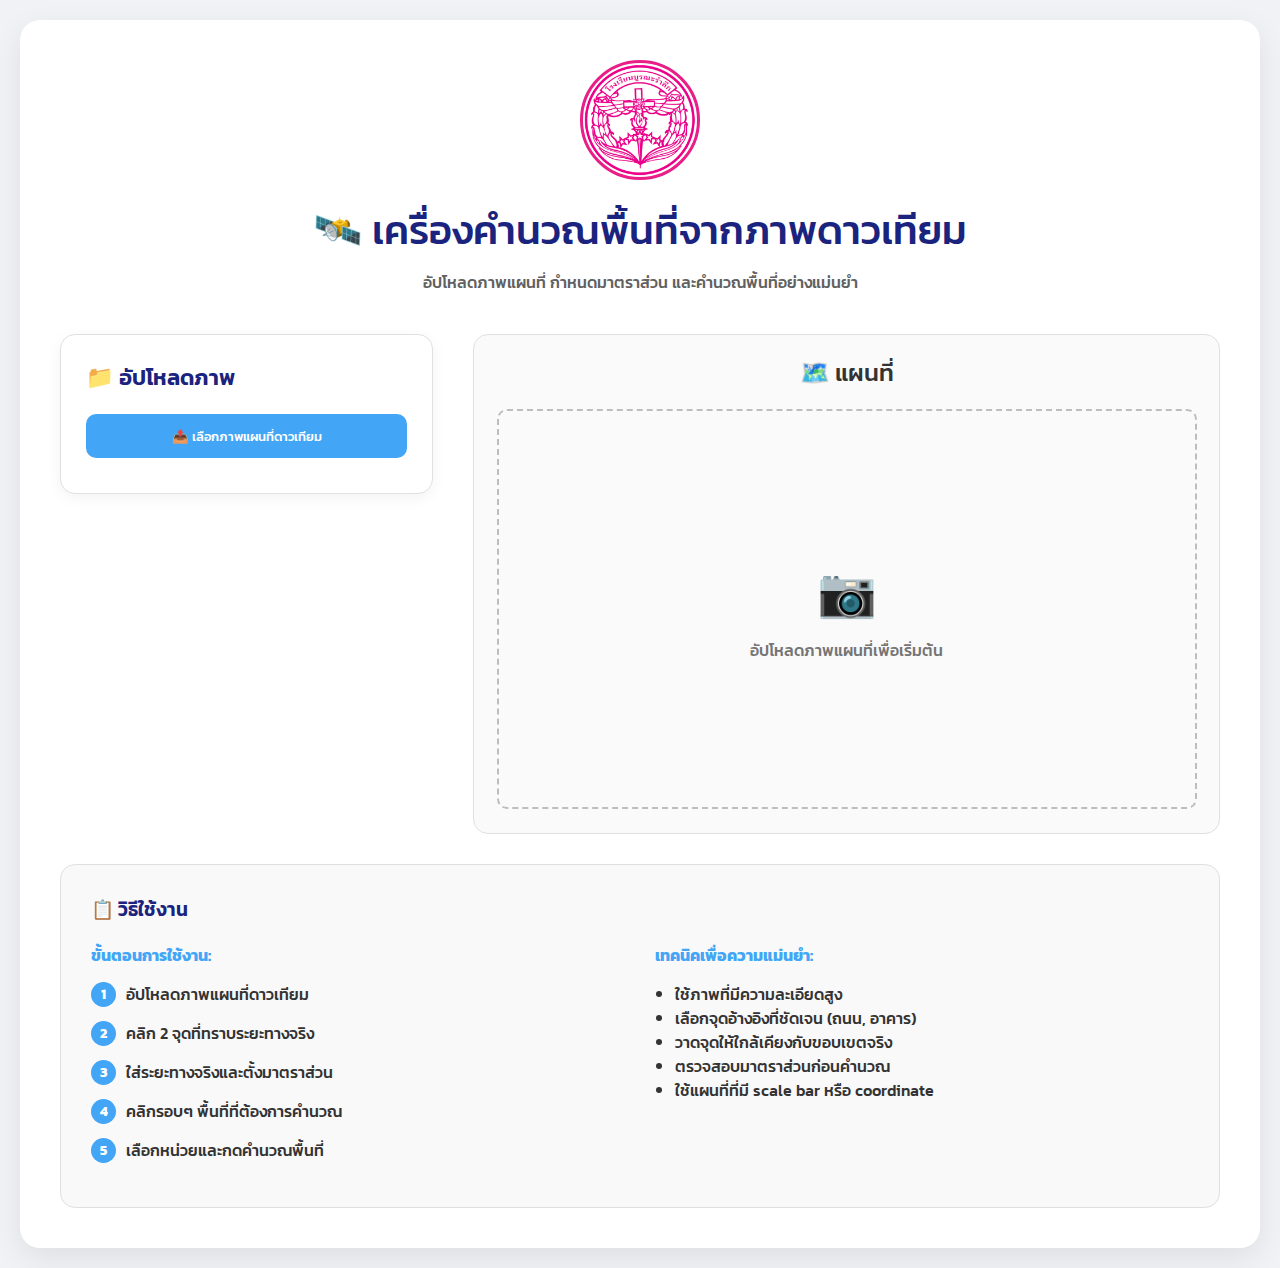
<file: index.html>
<!DOCTYPE html>
<html lang="th">
<head>
    <meta charset="UTF-8">
    <meta name="viewport" content="width=device-width, initial-scale=1.0">
    <title>🛰️ถอดรหัสพื้นที่ธรรมชาติด้วยอินทิกรัล:จากเส้นขอบใบไม้สู่เส้นขอบแผนที่</title>
    <link href="https://fonts.googleapis.com/css2?family=Kanit:wght@400;500;600&display=swap" rel="stylesheet">
    <link rel="stylesheet" href="integal.css">
</head>

<body>
    <div class="container">
        <div class="header">
            <div class="university-logo">
                <img src="logo.png" alt="Buranarumluk school">
            </div>
            <h1 class="kanit-font">🛰️ เครื่องคำนวณพื้นที่จากภาพดาวเทียม</h1>
            <p class="kanit-font">อัปโหลดภาพแผนที่ กำหนดมาตราส่วน และคำนวณพื้นที่อย่างแม่นยำ</p>
        </div>

        <div class="main-grid">
            <div class="control-panel">
                <div class="card">
                    <h2 class="kanit-font">📁 อัปโหลดภาพ</h2>
                    <input type="file" id="imageInput" class="file-input" accept="image/*">
                    <button class="upload-btn kanit-font" onclick="document.getElementById('imageInput').click()">
                        📤 เลือกภาพแผนที่ดาวเทียม
                    </button>
                </div>

                <div class="card" id="scaleSection" style="display: none;">
                    <h2 class="kanit-font">📏 กำหนดมาตราส่วน</h2>
                    <div id="scaleInstructions">
                        <div class="alert alert-warning kanit-font">
                            <strong>ขั้นตอน : คลิก 2 จุดบนภาพที่ทราบระยะทางจริง</strong>
                        </div>
                        <div class="input-group">
                            <label class="kanit-font">ระยะทางจริง (เมตร)</label>
                            <input type="number" id="knownDistance" class="kanit-font" placeholder="เช่น 100">
                        </div>
                        <button class="btn kanit-font" id="setScaleBtn" onclick="setScale()" disabled>
                            ✅ ตั้งมาตราส่วน
                        </button>
                        <p id="scalePoints" class="kanit-font">จุดที่เลือก: 0/2</p>
                    </div>
                    <div id="scaleResult" style="display: none;">
                        <div class="alert alert-success kanit-font">
                            <strong>✅ มาตราส่วนตั้งแล้ว:</strong> <span id="scaleValue" class="kanit-font">เมตร/พิกเซล</span> 
                        </div>
                        <div class="alert alert-info kanit-font">
                            <strong>ขั้นตอนต่อไป : คลิกรอบๆ พื้นที่ที่ต้องการคำนวณ</strong>
                        </div>
                    </div>
                </div>

                <div class="card" id="areaSection" style="display: none;">
                    <h2 class="kanit-font">🧮 คำนวณพื้นที่</h2>
                    <div class="input-group">
                        <label class="kanit-font">หน่วยแสดงผล</label>
                        <select id="unitSelect" class="kanit-font">
                            <option value="m²">ตารางเมตร (m²)</option>
                            <option value="km²">ตารางกิโลเมตร (km²)</option>
                            <option value="rai">ไร่</option>
                            <option value="ngan">งาน</option>
                            <option value="wa">ตารางวา</option>
                            <option value="hectare">เฮกเตอร์</option>
                        </select>
                    </div>
                    <button class="btn kanit-font" id="calculateBtn" onclick="calculateArea()" disabled>
                        🧮 คำนวณพื้นที่
                    </button>
                    <p id="areaPoints" class="kanit-font">จุดที่เลือก: 0</p>
                    
                    <div id="areaResult" style="display: none;">
                        <div class="result-display">
                            <h3 id="mainAreaResult" class="kanit-font">พื้นที่: 0</h3>
                            <ul class="conversion-list kanit-font" id="conversionResults"></ul>
                        </div>
                    </div>
                </div>

                <div class="card" id="toolsSection" style="display: none;">
                    <h2 class="kanit-font">🛠️ เครื่องมือ</h2>
                    <button class="btn kanit-font" onclick="resetAll()">
                        🔄 รีเซ็ตทั้งหมด
                    </button>
                    <button class="btn kanit-font" id="exportBtn" onclick="exportData()" disabled>
                        💾 ส่งออกข้อมูล
                    </button>
                </div>
            </div>

            <div class="canvas-container">
                <h2 style="margin-bottom: 15px;" class="kanit-font">🗺️ แผนที่</h2>
                <div id="canvasArea" style="width: 100%; height: 100%; display: flex; align-items: center; justify-content: center;">
                    <div class="no-image-placeholder">
                        <div class="icon">📷</div>
                        <p class="kanit-font">อัปโหลดภาพแผนที่เพื่อเริ่มต้น</p>
                    </div>
                </div>
                <div class="status-overlay kanit-font" id="statusOverlay" style="display: none;">
                    <div id="currentMode">โหมด: รอภาพ</div>
                    <div id="pointCount">จุด: 0</div>
                </div>
            </div>
        </div>

        <div class="instructions kanit-font">
            <h3>📋 วิธีใช้งาน</h3>
            <div style="display: grid; grid-template-columns: 1fr 1fr; gap: 30px;">
                <div>
                    <h4 style="color: #42a5f5; margin-bottom: 15px;">ขั้นตอนการใช้งาน:</h4>
                    <ol class="step-list">
                        <li>อัปโหลดภาพแผนที่ดาวเทียม</li>
                        <li>คลิก 2 จุดที่ทราบระยะทางจริง</li>
                        <li>ใส่ระยะทางจริงและตั้งมาตราส่วน</li>
                        <li>คลิกรอบๆ พื้นที่ที่ต้องการคำนวณ</li>
                        <li>เลือกหน่วยและกดคำนวณพื้นที่</li>
                    </ol>
                </div>
                <div>
                    <h4 style="color: #42a5f5; margin-bottom: 15px;">เทคนิคเพื่อความแม่นยำ:</h4>
                    <ul style="list-style-type: disc; margin-left: 20px;">
                        <li>ใช้ภาพที่มีความละเอียดสูง</li>
                        <li>เลือกจุดอ้างอิงที่ชัดเจน (ถนน, อาคาร)</li>
                        <li>วาดจุดให้ใกล้เคียงกับขอบเขตจริง</li>
                        <li>ตรวจสอบมาตราส่วนก่อนคำนวณ</li>
                        <li>ใช้แผนที่ที่มี scale bar หรือ coordinate</li>
                    </ul>
                </div>
            </div>
        </div>
    </div>

<script src="integal.js"></script>

</body>
</html>
</file>
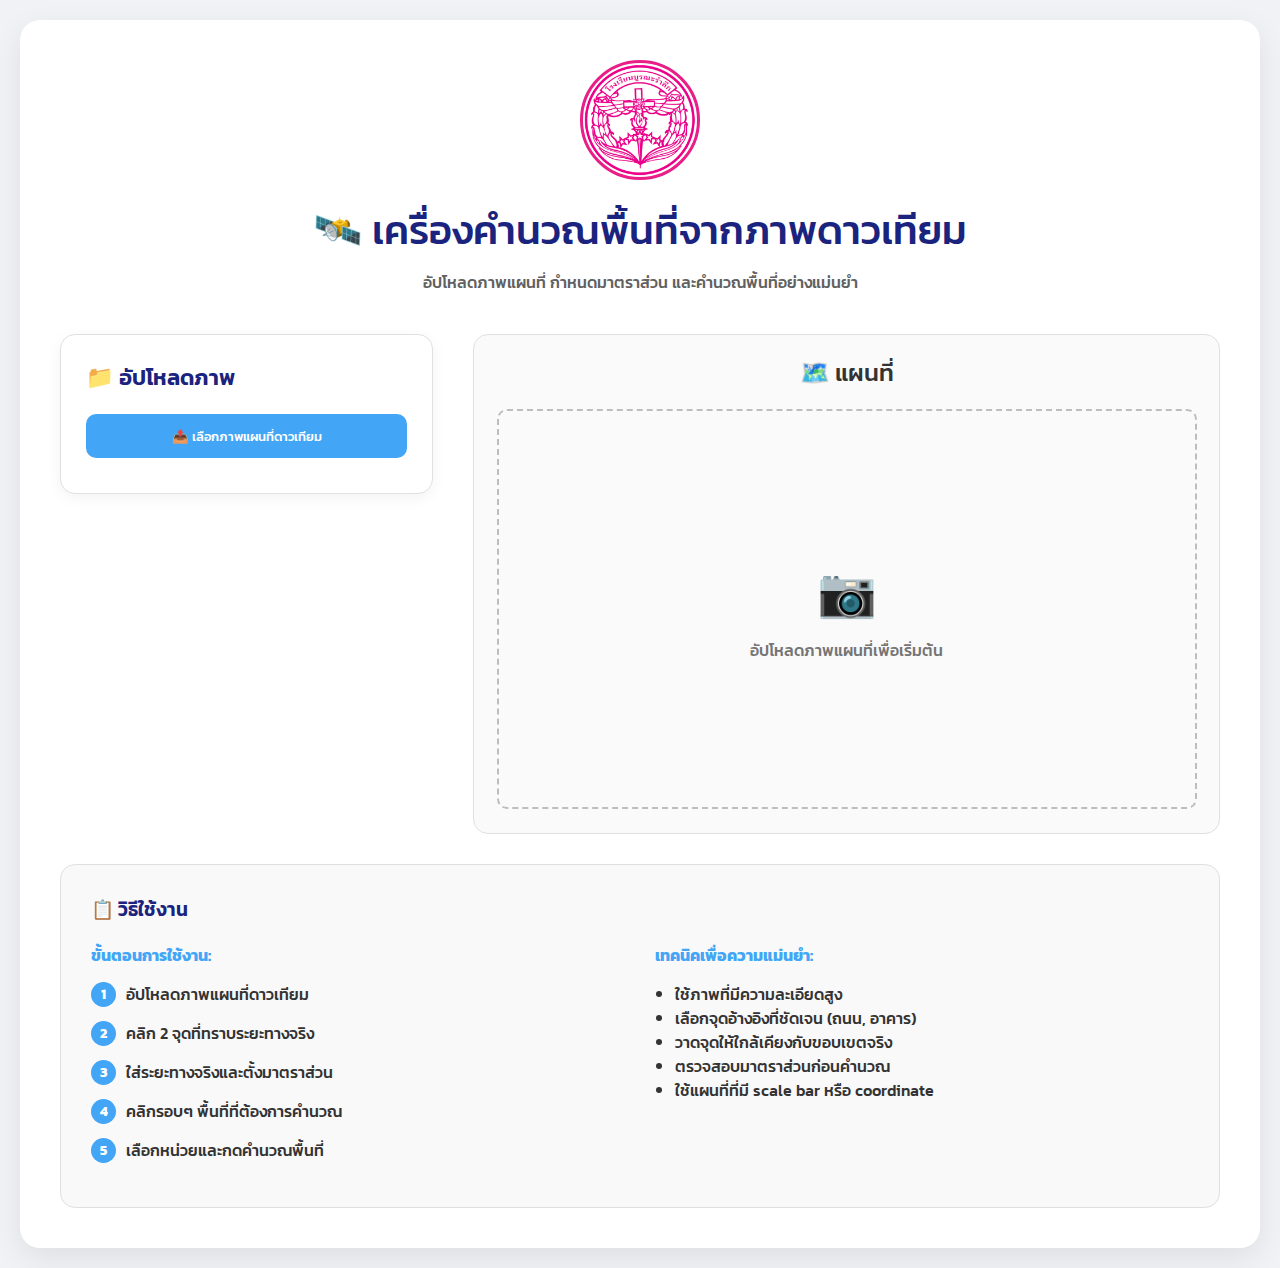
<file: Integal.html>
<!DOCTYPE html>
<html lang="th">
<head>
    <meta charset="UTF-8">
    <meta name="viewport" content="width=device-width, initial-scale=1.0">
    <title>🛰️ถอดรหัสพื้นที่ธรรมชาติด้วยอินทิกรัล:จากเส้นขอบใบไม้สู่เส้นขอบแผนที่</title>
    <link href="https://fonts.googleapis.com/css2?family=Kanit:wght@400;500;600&display=swap" rel="stylesheet">
    <link rel="stylesheet" href="integal.css">
</head>

<body>
    <div class="container">
        <div class="header">
            <div class="university-logo">
                <img src="logo.png" alt="Buranarumluk school">
            </div>
            <h1 class="kanit-font">🛰️ เครื่องคำนวณพื้นที่จากภาพดาวเทียม</h1>
            <p class="kanit-font">อัปโหลดภาพแผนที่ กำหนดมาตราส่วน และคำนวณพื้นที่อย่างแม่นยำ</p>
        </div>

        <div class="main-grid">
            <div class="control-panel">
                <div class="card">
                    <h2 class="kanit-font">📁 อัปโหลดภาพ</h2>
                    <input type="file" id="imageInput" class="file-input" accept="image/*">
                    <button class="upload-btn kanit-font" onclick="document.getElementById('imageInput').click()">
                        📤 เลือกภาพแผนที่ดาวเทียม
                    </button>
                </div>

                <div class="card" id="scaleSection" style="display: none;">
                    <h2 class="kanit-font">📏 กำหนดมาตราส่วน</h2>
                    <div id="scaleInstructions">
                        <div class="alert alert-warning kanit-font">
                            <strong>ขั้นตอน : คลิก 2 จุดบนภาพที่ทราบระยะทางจริง</strong>
                        </div>
                        <div class="input-group">
                            <label class="kanit-font">ระยะทางจริง (เมตร)</label>
                            <input type="number" id="knownDistance" class="kanit-font" placeholder="เช่น 100">
                        </div>
                        <button class="btn kanit-font" id="setScaleBtn" onclick="setScale()" disabled>
                            ✅ ตั้งมาตราส่วน
                        </button>
                        <p id="scalePoints" class="kanit-font">จุดที่เลือก: 0/2</p>
                    </div>
                    <div id="scaleResult" style="display: none;">
                        <div class="alert alert-success kanit-font">
                            <strong>✅ มาตราส่วนตั้งแล้ว:</strong> <span id="scaleValue" class="kanit-font">เมตร/พิกเซล</span> 
                        </div>
                        <div class="alert alert-info kanit-font">
                            <strong>ขั้นตอนต่อไป : คลิกรอบๆ พื้นที่ที่ต้องการคำนวณ</strong>
                        </div>
                    </div>
                </div>

                <div class="card" id="areaSection" style="display: none;">
                    <h2 class="kanit-font">🧮 คำนวณพื้นที่</h2>
                    <div class="input-group">
                        <label class="kanit-font">หน่วยแสดงผล</label>
                        <select id="unitSelect" class="kanit-font">
                            <option value="m²">ตารางเมตร (m²)</option>
                            <option value="km²">ตารางกิโลเมตร (km²)</option>
                            <option value="rai">ไร่</option>
                            <option value="ngan">งาน</option>
                            <option value="wa">ตารางวา</option>
                            <option value="hectare">เฮกเตอร์</option>
                        </select>
                    </div>
                    <button class="btn kanit-font" id="calculateBtn" onclick="calculateArea()" disabled>
                        🧮 คำนวณพื้นที่
                    </button>
                    <p id="areaPoints" class="kanit-font">จุดที่เลือก: 0</p>
                    
                    <div id="areaResult" style="display: none;">
                        <div class="result-display">
                            <h3 id="mainAreaResult" class="kanit-font">พื้นที่: 0</h3>
                            <ul class="conversion-list kanit-font" id="conversionResults"></ul>
                        </div>
                    </div>
                </div>

                <div class="card" id="toolsSection" style="display: none;">
                    <h2 class="kanit-font">🛠️ เครื่องมือ</h2>
                    <button class="btn kanit-font" onclick="resetAll()">
                        🔄 รีเซ็ตทั้งหมด
                    </button>
                    <button class="btn kanit-font" id="exportBtn" onclick="exportData()" disabled>
                        💾 ส่งออกข้อมูล
                    </button>
                </div>
            </div>

            <div class="canvas-container">
                <h2 style="margin-bottom: 15px;" class="kanit-font">🗺️ แผนที่</h2>
                <div id="canvasArea" style="width: 100%; height: 100%; display: flex; align-items: center; justify-content: center;">
                    <div class="no-image-placeholder">
                        <div class="icon">📷</div>
                        <p class="kanit-font">อัปโหลดภาพแผนที่เพื่อเริ่มต้น</p>
                    </div>
                </div>
                <div class="status-overlay kanit-font" id="statusOverlay" style="display: none;">
                    <div id="currentMode">โหมด: รอภาพ</div>
                    <div id="pointCount">จุด: 0</div>
                </div>
            </div>
        </div>

        <div class="instructions kanit-font">
            <h3>📋 วิธีใช้งาน</h3>
            <div style="display: grid; grid-template-columns: 1fr 1fr; gap: 30px;">
                <div>
                    <h4 style="color: #42a5f5; margin-bottom: 15px;">ขั้นตอนการใช้งาน:</h4>
                    <ol class="step-list">
                        <li>อัปโหลดภาพแผนที่ดาวเทียม</li>
                        <li>คลิก 2 จุดที่ทราบระยะทางจริง</li>
                        <li>ใส่ระยะทางจริงและตั้งมาตราส่วน</li>
                        <li>คลิกรอบๆ พื้นที่ที่ต้องการคำนวณ</li>
                        <li>เลือกหน่วยและกดคำนวณพื้นที่</li>
                    </ol>
                </div>
                <div>
                    <h4 style="color: #42a5f5; margin-bottom: 15px;">เทคนิคเพื่อความแม่นยำ:</h4>
                    <ul style="list-style-type: disc; margin-left: 20px;">
                        <li>ใช้ภาพที่มีความละเอียดสูง</li>
                        <li>เลือกจุดอ้างอิงที่ชัดเจน (ถนน, อาคาร)</li>
                        <li>วาดจุดให้ใกล้เคียงกับขอบเขตจริง</li>
                        <li>ตรวจสอบมาตราส่วนก่อนคำนวณ</li>
                        <li>ใช้แผนที่ที่มี scale bar หรือ coordinate</li>
                    </ul>
                </div>
            </div>
        </div>
    </div>

<script src="integal.js"></script>

</body>
</html>
</file>
<file: integal.css>
* {
            margin: 0;
            padding: 0;
            box-sizing: border-box;
        }
        .kanit-font {
            font-family: "Kanit", sans-serif;
            font-weight: 500;
        }
        
        body {
            font-family: 'Kanit', sans-serif;
            background-color: #f0f2f5;
            min-height: 100vh;
            color: #333;
            padding: 20px;
            display: flex;
            justify-content: center;
            align-items: center;
        }

        .container {
            max-width: 1400px;
            width: 100%;
            margin: 0 auto;
            background-color: #ffffff;
            border-radius: 20px;
            box-shadow: 0 10px 30px rgba(0, 0, 0, 0.08);
            padding: 40px;
        }
       .university-logo {
            width: 120px;
            height: 120px;
            margin: 0 auto 20px;
            border-radius: 50%;
            border: 3px solid #E91F87;
        }

        .university-logo img {
            width: 100%;
            height: 100%;
            object-fit: contain;
            border-radius: 50%;
        }
        .header {
            text-align: center;
            margin-bottom: 40px;
        }

        .header h1 {
            font-size: 2.5rem;
            margin-bottom: 10px;
            color: #1a237e;
        }
        .header p {
            color: #616161;
        }

        .main-grid {
            display: grid;
            grid-template-columns: 1fr 2fr;
            gap: 40px;
            margin-bottom: 30px;
        }

        .control-panel {
            display: flex;
            flex-direction: column;
            gap: 20px;
        }

        .card {
            background: #ffffff;
            border-radius: 15px;
            padding: 25px;
            border: 1px solid #e0e0e0;
            box-shadow: 0 4px 15px rgba(0, 0, 0, 0.05);
        }

        .card h2 {
            font-size: 1.4rem;
            margin-bottom: 20px;
            display: flex;
            align-items: center;
            gap: 10px;
            color: #1a237e;
            font-weight: 600;
        }

        .upload-btn, .btn {
            background-color: #42a5f5;
            color: white;
            border: none;
            padding: 12px 20px;
            border-radius: 10px;
            cursor: pointer;
            font-weight: 600;
            transition: all 0.3s ease;
            width: 100%;
            margin-bottom: 10px;
            font-family: "Kanit", sans-serif;
            font-weight: 500;
        }

        .upload-btn:hover, .btn:hover {
            background-color: #2196f3;
            box-shadow: 0 4px 12px rgba(66, 165, 245, 0.4);
        }

        .btn:disabled {
            background-color: #bdbdbd;
            cursor: not-allowed;
            transform: none;
        }

        .input-group {
            margin-bottom: 15px;
        }

        .input-group label {
            display: block;
            margin-bottom: 8px;
            font-weight: 500;
            color: #424242;
        }

        .input-group input, .input-group select {
            width: 100%;
            padding: 12px;
            border: 1px solid #e0e0e0;
            border-radius: 8px;
            background-color: #f9f9f9;
            color: #333;
            font-size: 14px;
            transition: border-color 0.3s;
        }
        .input-group input:focus, .input-group select:focus {
            outline: none;
            border-color: #42a5f5;
        }

        .input-group input::placeholder {
            color: #9e9e9e;
        }

        .canvas-container {
            position: relative;
            background-color: #fafafa;
            border-radius: 15px;
            padding: 20px;
            min-height: 500px;
            border: 1px solid #e0e0e0;
            display: flex;
            flex-direction: column;
            align-items: center;
            justify-content: center;
        }

        #imageCanvas {
            max-width: 100%;
            height: auto;
            border: 2px dashed #9e9e9e;
            border-radius: 10px;
            cursor: crosshair;
            background-color: #fff;
        }

        .status-overlay {
            position: absolute;
            top: 20px;
            left: 20px;
            background: rgba(0, 0, 0, 0.7);
            color: white;
            padding: 10px 15px;
            border-radius: 8px;
            font-size: 14px;
            z-index: 10;
        }

        .alert {
            padding: 12px;
            border-radius: 8px;
            margin-bottom: 15px;
            font-size: 14px;
            font-weight: 500;
        }

        .alert-warning {
            background-color: #fffde7;
            border: 1px solid #ffeb3b;
            color: #fbc02d;
        }

        .alert-success {
            background-color: #e8f5e9;
            border: 1px solid #81c784;
            color: #43a047;
        }

        .alert-info {
            background-color: #e3f2fd;
            border: 1px solid #64b5f6;
            color: #1e88e5;
        }

        .result-display {
            background: #f1f8e9;
            color: #333;
            padding: 25px;
            border-radius: 10px;
            font-weight: bold;
            text-align: center;
            border: 1px solid #c8e6c9;
        }

        .result-display h3 {
            font-size: 1.6rem;
            margin-bottom: 10px;
            color: #388e3c;
        }

        .conversion-list {
            margin-top: 15px;
            text-align: left;
            font-size: 14px;
            font-family: "Kanit", sans-serif;
            font-weight: 400;
            color: #555;
        }
        .conversion-list li {
            margin-bottom: 5px;
        }

        .instructions {
            background-color: #f9f9f9;
            border-radius: 15px;
            padding: 30px;
            margin-top: 30px;
            border: 1px solid #e0e0e0;
        }

        .instructions h3 {
            margin-bottom: 20px;
            color: #1a237e;
            font-weight: 600;
        }

        .step-list {
            list-style: none;
            counter-reset: step-counter;
        }

        .step-list li {
            counter-increment: step-counter;
            margin-bottom: 15px;
            padding-left: 35px;
            position: relative;
        }

        .step-list li::before {
            content: counter(step-counter);
            position: absolute;
            left: 0;
            top: 0;
            background-color: #42a5f5;
            color: white;
            width: 25px;
            height: 25px;
            border-radius: 50%;
            display: flex;
            align-items: center;
            justify-content: center;
            font-size: 14px;
            font-weight: bold;
        }

        .no-image-placeholder {
            display: flex;
            flex-direction: column;
            align-items: center;
            justify-content: center;
            height: 400px;
            width: 700px;
            border: 2px dashed #bdbdbd;
            border-radius: 10px;
            color: #757575;
            text-align: center;
        }
        .no-image-placeholder .icon {
            font-size: 3rem;
            margin-bottom: 10px;
        }

        .file-input {
            display: none;
        }

        @media (max-width: 768px) {
            .main-grid {
                grid-template-columns: 1fr;
            }
            
            .header h1 {
                font-size: 2rem;
            }
            .container {
                padding: 20px;
            }
        }
</file>
